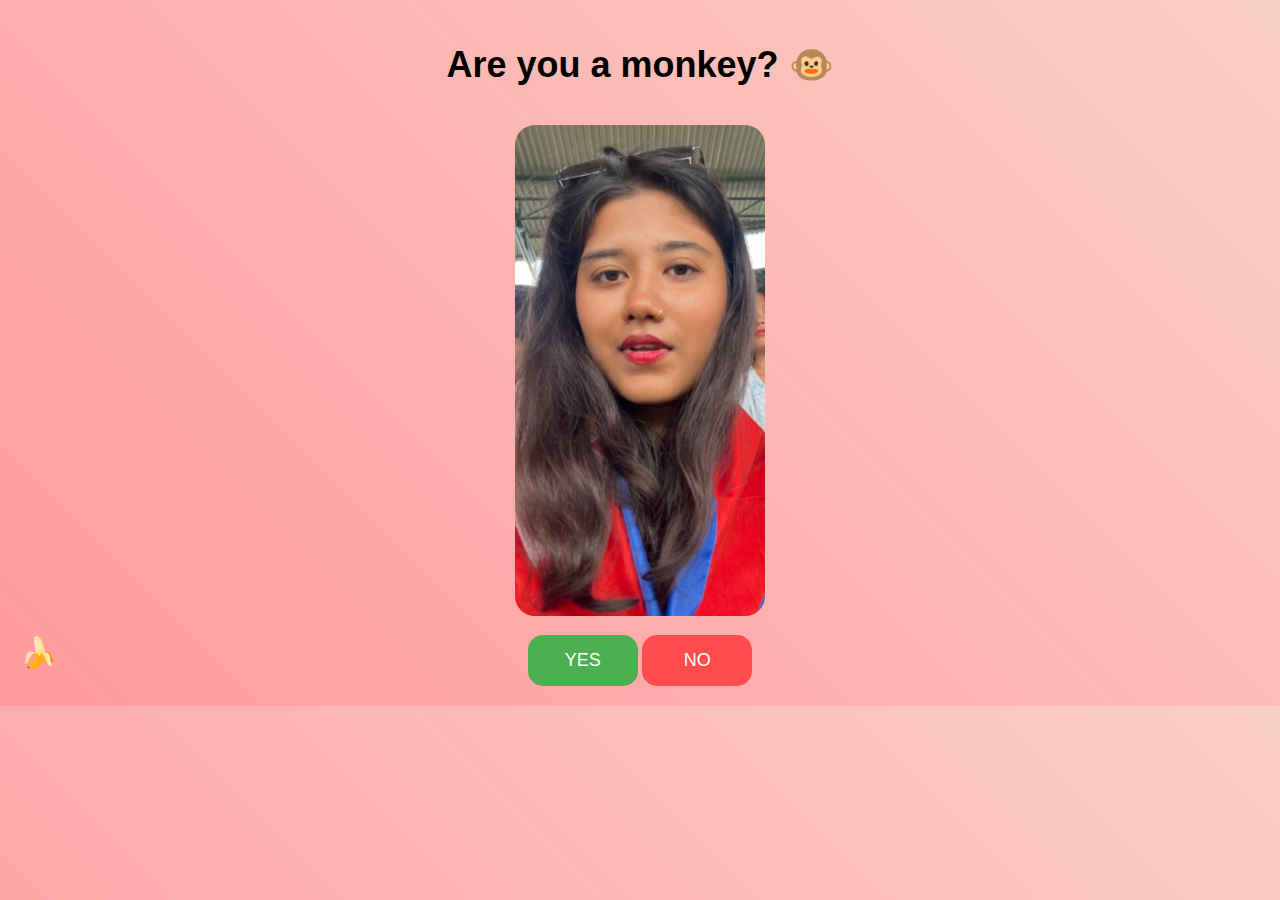
<file: index.html>
<!DOCTYPE html>
<html>
<head>
  <title>Fun Question 😆</title>
  <link rel="stylesheet" href="style.css">
</head>
<body>

  <div class="container">
    <h1 class="animated-text">Are you a monkey? 🐵</h1>


    <img src="sister.jpeg" class="photo">
    <div class="emoji">🍌</div>
    <audio id="winSound" src="win.mp3"></audio>

    <div class="buttons">
      <button id="yesBtn" onclick="yesClick()">YES</button>
      <button id="noBtn">NO</button>

    </div>
  </div>

  <script src="script.js"></script>
</body>
</html>
</file>
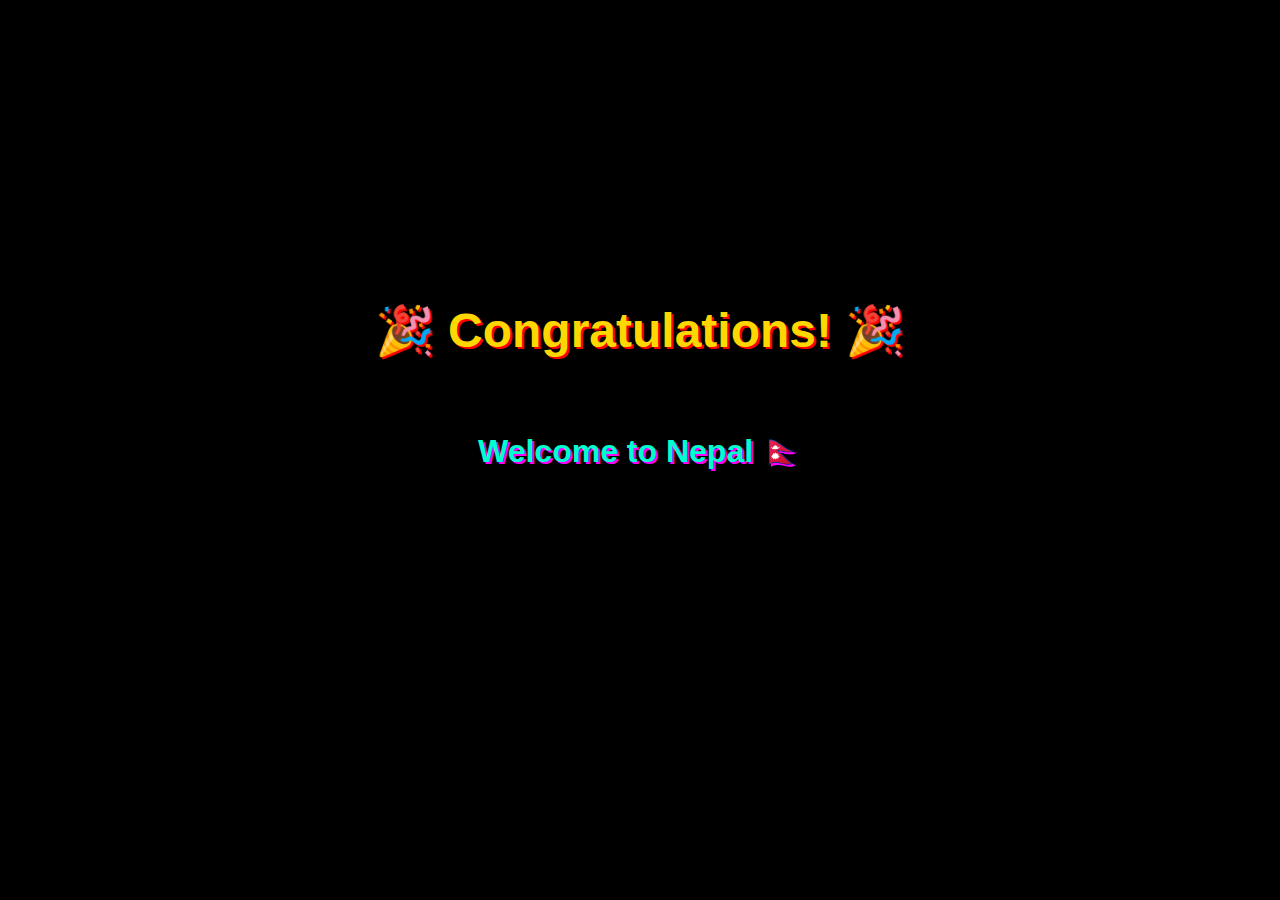
<file: success.html>
<!DOCTYPE html>
<html lang="en">
<head>
<meta charset="UTF-8">
<meta name="viewport" content="width=device-width, initial-scale=1.0">
<title>Victory! 🎉</title>
<style>
  /* Full screen */
  body, html {
    margin: 0;
    padding: 0;
    overflow: hidden;
    font-family: 'Arial', sans-serif;
    background: #000; /* dark background for fireworks */
    color: #fff;
    height: 100vh;
    width: 100vw;
    text-align: center;
  }

  h1 {
    position: absolute;
    top: 30%;
    width: 100%;
    font-size: 3em;
    color: gold;
    text-shadow: 2px 2px #ff0000;
    animation: bounceText 2s infinite;
  }

  h2 {
    position: absolute;
    top: 45%;
    width: 100%;
    font-size: 2em;
    color: #00ffcc;
    text-shadow: 2px 2px #ff00ff;
    animation: bounceText 2s infinite alternate;
  }

  /* Bouncy text animation */
  @keyframes bounceText {
    0% { transform: translateY(0); }
    50% { transform: translateY(-20px) rotate(-2deg); }
    100% { transform: translateY(0) rotate(2deg); }
  }

  /* Firework style */
  .firework {
    position: absolute;
    border-radius: 50%;
    width: 10px;
    height: 10px;
    pointer-events: none;
  }

</style>
</head>
<body>

<h1>🎉 Congratulations! 🎉</h1>
<h2>Welcome to Nepal 🇳🇵</h2>

<script>
  // Fireworks animation
  function createFirework() {
    const firework = document.createElement('div');
    firework.className = 'firework';
    firework.style.background = `hsl(${Math.random() * 360}, 100%, 50%)`;
    firework.style.left = Math.random() * window.innerWidth + 'px';
    firework.style.top = Math.random() * window.innerHeight + 'px';
    document.body.appendChild(firework);

    const size = Math.random() * 8 + 5;
    firework.style.width = size + 'px';
    firework.style.height = size + 'px';

    const xMove = (Math.random() - 0.5) * 200;
    const yMove = (Math.random() - 0.5) * 200;
    const duration = Math.random() * 1500 + 1000;

    firework.animate([
      { transform: 'translate(0px,0px)', opacity: 1 },
      { transform: `translate(${xMove}px,${yMove}px)`, opacity: 0 }
    ], {
      duration: duration,
      easing: 'ease-out',
      fill: 'forwards'
    });

    setTimeout(() => {
      firework.remove();
    }, duration);
  }

  // Generate fireworks continuously
  setInterval(createFirework, 200);
</script>

</body>
</html>
</file>
<file: style.css>
body {
  background: linear-gradient(45deg, #ff9a9e, #fad0c4);
  font-family: Arial, sans-serif;
  text-align: center;
  margin: 0;
  padding: 0;
}

.container {
  padding: 20px;
}

.photo {
  width: 60%;
  max-width: 250px;
  border-radius: 20px;
  margin: 15px 0;
}
button {
  padding: 15px 25px;
  font-size: 18px;
  border-radius: 15px;
  cursor: pointer;
  min-width: 110px;
  border: none;
  transition: 0.2s;
}

button:hover {
  transform: scale(1.15);
  box-shadow: 0 0 15px gold;
}

#yesBtn {
  background: #4CAF50;
  color: white;
}

#noBtn {
  background: #ff4d4d;
  color: white;
}

.animated-text {
  font-size: 36px;
  animation: pulse 1.5s infinite;
}

@keyframes pulse {
  0% { transform: scale(1); color: #ff4d4d; }
  50% { transform: scale(1.2); color: #ff9900; }
  100% { transform: scale(1); color: #ff4d4d; }
}
.emoji {
  position: fixed;
  font-size: 30px;
  animation: float 4s infinite linear;
}

@keyframes float {
  0% { top: 100%; left: 10%; }
  100% { top: -10%; left: 80%; }
}
</file>
